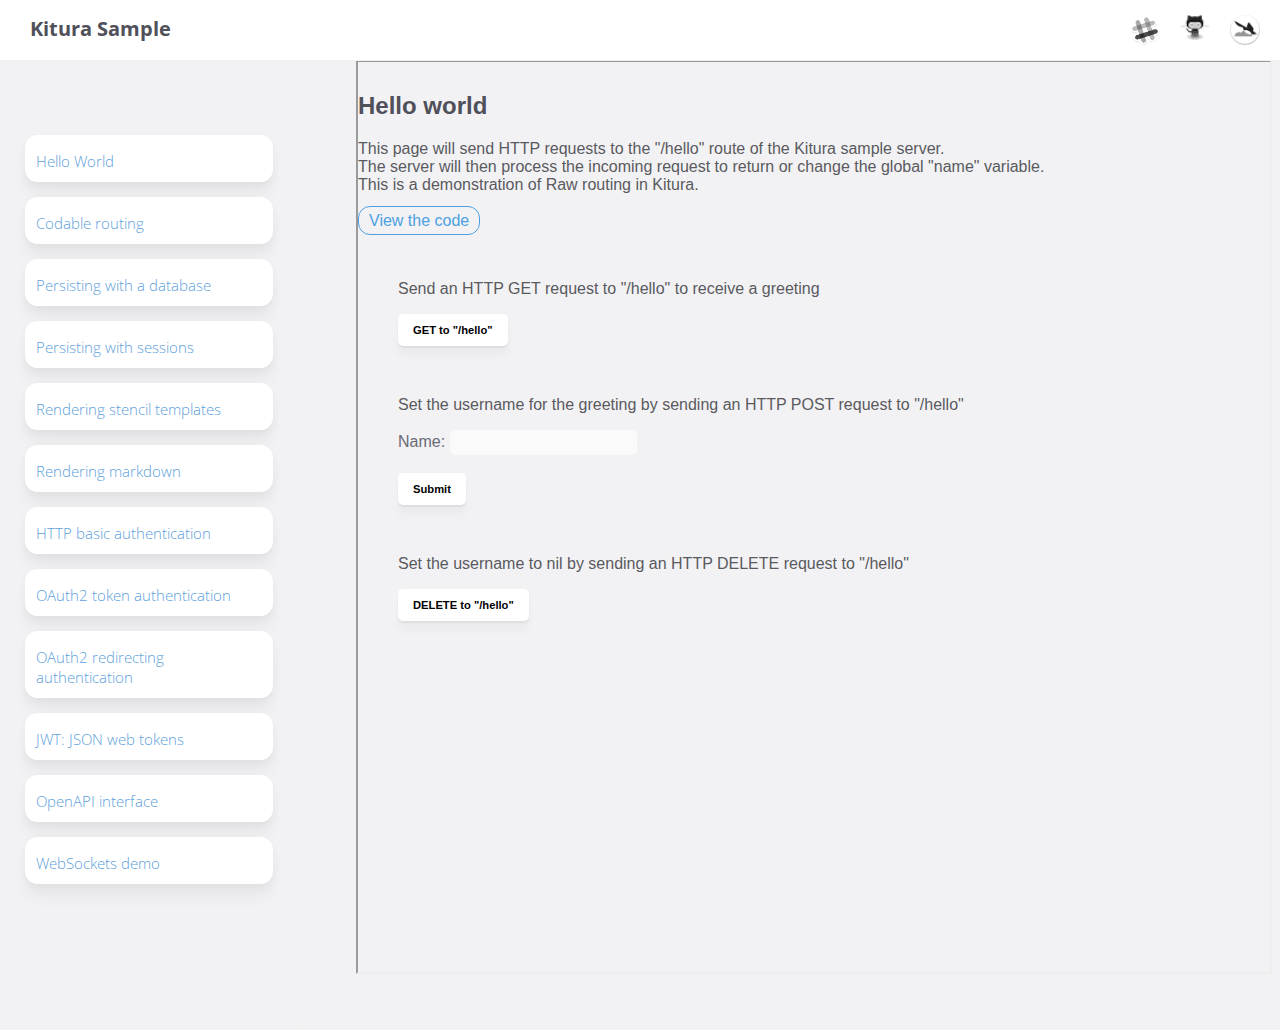
<file: Views/index.html>
<!DOCTYPE HTML>
<html>
  <head>
    <title>Kitura Sample</title>
    <link rel="icon" type="image/png" href="assets/favicon-32x32.png" sizes="32x32" />
    <link rel="icon" type="image/png" href="assets/favicon-16x16.png" sizes="16x16" />
    <link href="https://fonts.googleapis.com/css?family=Open+Sans" rel="stylesheet">
    <link rel="stylesheet" type="text/css" href="stylesheet.css"/>
    <link rel="stylesheet" type="text/css" href="mobile.css" media="(max-width: 800px)" />
  </head>
  <body onload="loadInnerPage('./hello.html')">
    <div class="header">
        <div class="socialLinks">
            <a href="http://slack.kitura.io"><img class="grayscale" src="assets/slack.png" alt="Slack"/></a>
            <a href="https://github.com/IBM-Swift/"><img class="grayscale shifted" src="assets/github.png" alt="Github"/></a>
            <a href="http://kitura.io"><img class="grayscale" src="assets/appIcon.png" alt="Kitura"/></a>
        </div>
        <h2 class="mainTitle">Kitura Sample</h2>
    </div>

    <div class="sidebar">
        <ul>
            <li style="margin: 5px -15px"><button class="button" onclick="loadInnerPage('./hello.html')"><p>Hello World</p></button></li>

            <li class="list"><button class="button" onclick="loadInnerPage('./codable.html')"><p>Codable routing</p></button></li>

            <li class="list"><button class="button" onclick="loadInnerPage('./ormdatabase.html')"><p>Persisting with a database</p></button></li>

            <li class="list"><button class="button" onclick="loadInnerPage('./sessions.html')"><p>Persisting with sessions</p></button></li>

            <li class="list"><button class="button" onclick="loadInnerPage('./stencil')"><p>Rendering stencil templates</p></button></li>

            <li class="list"><button class="button" onclick="loadInnerPage('./docs/index')"><p>Rendering markdown</p></button></li>

            <li class="list"><button class="button" onclick="loadInnerPage('./basicauth.html')"><p>HTTP basic authentication</p></button></li>

            <li class="list"><button class="button" onclick="loadInnerPage('./tokenauth.html')"><p>OAuth2 token authentication</p></button></li>

            <li class="list"><button class="button" onclick="loadInnerPage('./oauth2.html')"><p>OAuth2 redirecting authentication</p></button></li>

            <li class="list"><button class="button" onclick="loadInnerPage('./jwtform.html')"><p>JWT: JSON web tokens</p></button></li>

            <li class="list"><button class="button" onclick="window.open('./openapi/ui', '_blank')"><p>OpenAPI interface</p></button></li>

            <li class="list"><button class="button" onclick="window.open('./chat', '_blank')"><p>WebSockets demo</p></button></li>
        </ul>
    </div>

    <div class="sidebar-mobile">
        <ul>
            <li style="margin: 5px -15px"><button class="button" onclick="window.open('./hello.html')"><p>Hello World</p></button></li>

            <li class="list"><button class="button" onclick="window.open('./codable.html')"><p>Codable routing</p></button></li>

            <li class="list"><button class="button" onclick="window.open('./ormdatabase.html')"><p>Persisting with a database</p></button></li>

            <li class="list"><button class="button" onclick="window.open('./sessions.html')"><p>Persisting with sessions</p></button></li>

            <li class="list"><button class="button" onclick="window.open('./stencil')"><p>Rendering stencil templates</p></button></li>

            <li class="list"><button class="button" onclick="window.open('./docs/index')"><p>Rendering markdown</p></button></li>

            <li class="list"><button class="button" onclick="window.open('./basicauth.html')"><p>HTTP basic authentication</p></button></li>

            <li class="list"><button class="button" onclick="window.open('./tokenauth.html')"><p>OAuth2 token authentication</p></button></li>

            <li class="list"><button class="button" onclick="window.open('./oauth2.html')"><p>OAuth2 redirecting authentication</p></button></li>

            <li class="list"><button class="button" onclick="window.open('./jwtform.html')"><p>JWT: JSON web tokens</p></button></li>

            <li class="list"><button class="button" onclick="window.open('./openapi/ui')"><p>OpenAPI interface</p></button></li>

            <li class="list"><button class="button" onclick="window.open('./further.html')"><p>Further routing examples</p></button></li>

            <li class="list"><button class="button" onclick="window.open('./chat')"><p>WebSockets demo</p></button></li>
        </ul>
    </div>

    <div class="mainPane">
        <iframe id="innerPage" type="text/html"></iframe>
        <meta charset="UTF-8">
    </div>

    <script>
        function loadInnerPage(page) {
            document.getElementById("innerPage").setAttribute('src', page);
            document.getElementById("fillerTitle").setAttribute('style', 'display: none;');


            // Refresh data to force the page to load
            var objects = document.getElementsByTagName("object");
            for(var i = 0; i < objects.length; i++) {
                var obj = objects[i];
                obj.data = obj.data;
            }
        }
    </script>

  </body>
</html>
</file>
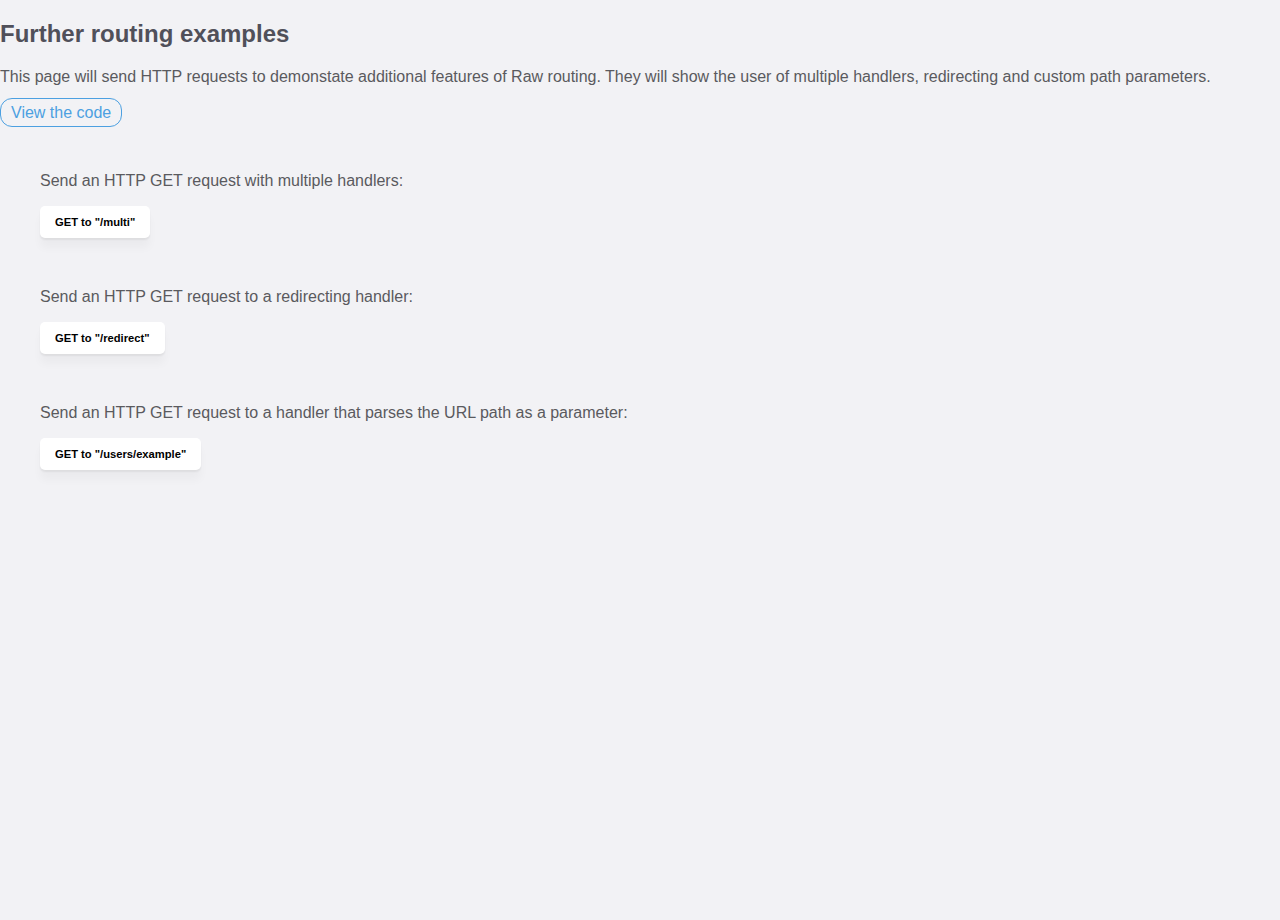
<file: Views/additional.html>
<!DOCTYPE html>
<html>
 <head>
   <meta charset="UTF-8">
   <script src="https://ajax.googleapis.com/ajax/libs/jquery/3.3.1/jquery.min.js"></script>
   <link rel="stylesheet" type="text/css" href="stylesheet.css"/>
   <title>Further routing examples</title>
 </head>
 <body>
   <h2>Further routing examples</h2>
     <p>
         This page will send HTTP requests to demonstate additional features of Raw routing.
         They will show the user of multiple handlers, redirecting and custom path parameters.<br><br>
         <a href="https://github.com/IBM-Swift/Kitura-Sample/blob/master/Sources/Application/Routes/AdditionalRoutes.swift" target="_blank" class="inLink">View the code</a>
     </p>
     <br>
     <ul><li>
         <p>Send an HTTP GET request with multiple handlers:</p>
         <input type="button" value="GET to &quot;/multi&quot;" id="getButton" >
     </li></ul>
     <ul><li>
         <p>Send an HTTP GET request to a redirecting handler:</p>
         <input type="button" value="GET to &quot;/redirect&quot;" id="getButton" >
     </li></ul>
     <ul><li>
         <p>Send an HTTP GET request to a handler that parses the URL path as a parameter:</p>
         <input type="button" value="GET to &quot;/users/example&quot;" id="getButton" >
     </li></ul>
 </body>
</html>
</file>
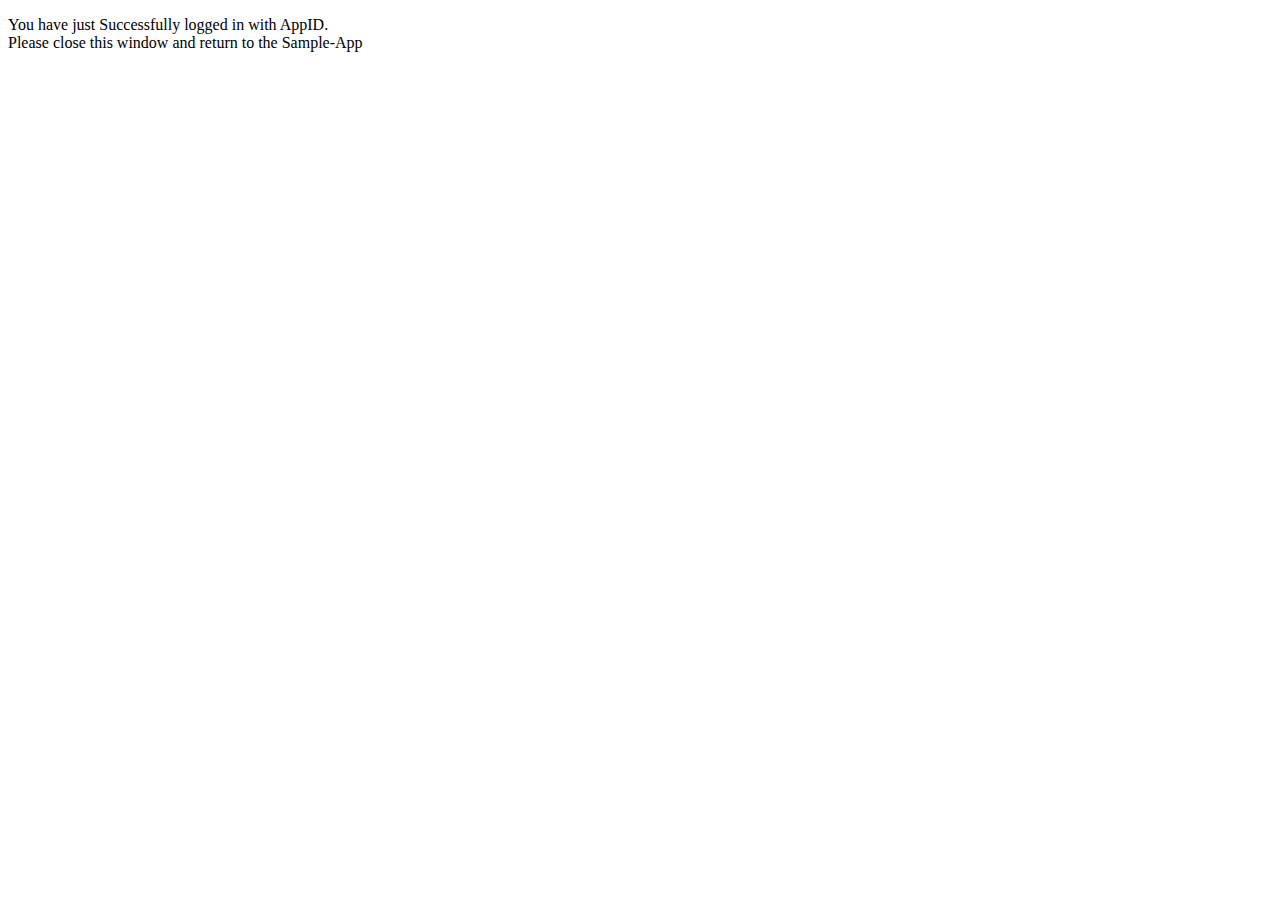
<file: Views/appidloggedin.html>
<!DOCTYPE HTML>
<html>
    <head>
        <title>Logged in with AppID</title>
    </head>
    <body>
        <p>
        You have just Successfully logged in with AppID.<br>
        Please close this window and return to the Sample-App<br>
        </p>
    </body>
</html>
</file>
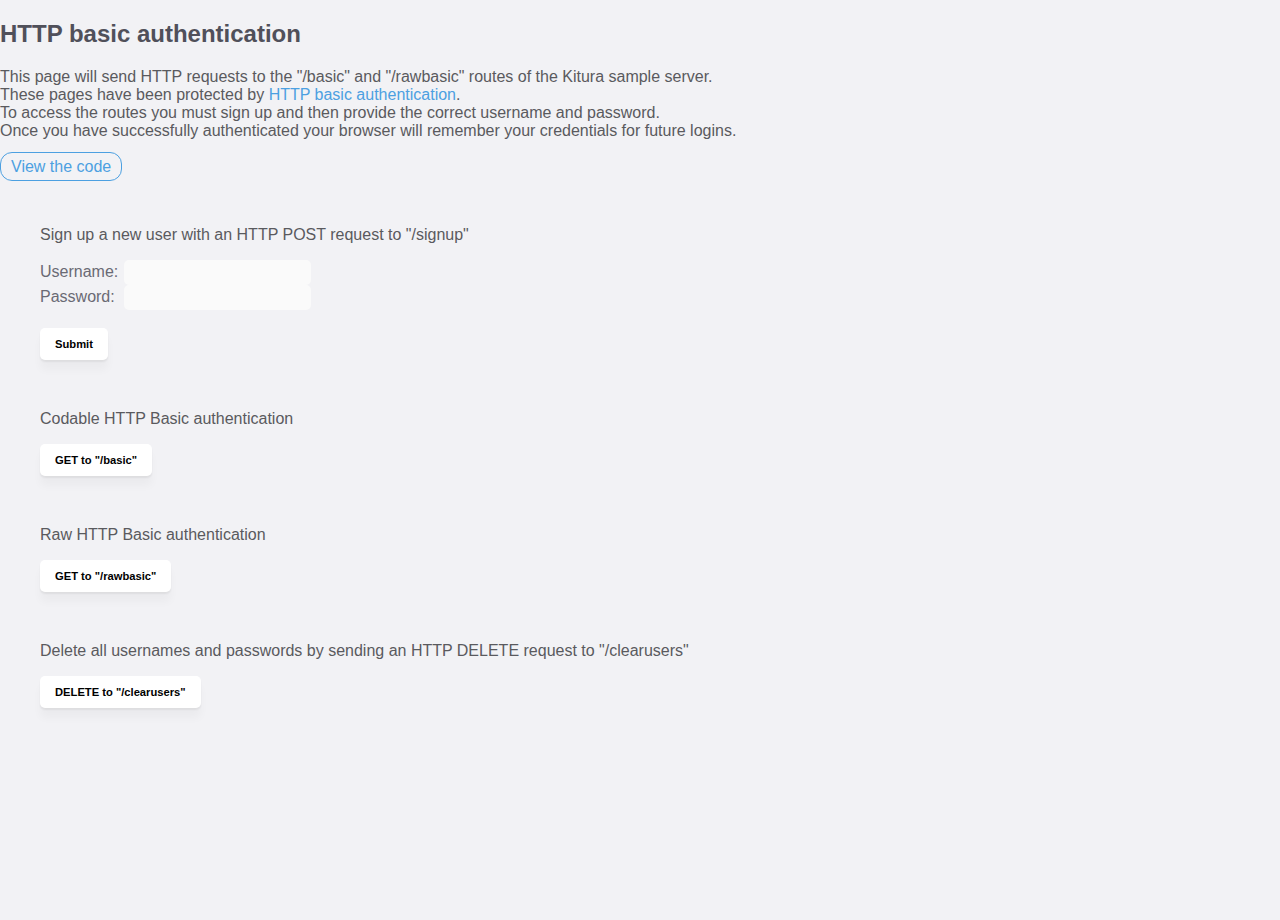
<file: Views/basicauth.html>
<!DOCTYPE html>
<html>
 <head>
   <meta charset="UTF-8">
   <script src="https://ajax.googleapis.com/ajax/libs/jquery/2.1.3/jquery.min.js"></script>
   <link rel="stylesheet" type="text/css" href="stylesheet.css"/>
   <script>
   // Script to send a Get request to '/basic'
   $(document).ready(function(){
       $('#getButton').click(function(){
           $.ajax({
             url: '/basic',
             type: 'GET',
             success: function(data,status){
                 alert("Server response data: " + JSON.stringify(data) + "\nStatus: " + status);
             },
             error: function() {
                 alert("Unauthorized");
             }
           });
       });
   });

   // Script to send a Get request to '/rawbasic'
   $(document).ready(function(){
       $('#rawGetButton').click(function(){
           $.ajax({
             url: '/rawbasic',
             type: 'GET',
             success: function(data,status){
                 alert("Server response data: " + JSON.stringify(data) + "\nStatus: " + status);
             },
             error: function() {
                 alert("Unauthorized");
             }
           });
       });
   });

   // Script to POST URL encoded data from a HTML form
    $(document).ready(function(){
        // click on button submit
        $("#signup").on('click', function(){
            // send ajax
            $.ajax({
                url: '/signup', // url where to submit the request
                type : "POST", // type of action POST || GET
                contentType: "application/x-www-form-urlencoded", // set the request Content-Type header
                dataType : 'json', // data type
                data : $("#signup_form").serialize(), // post data || get data
                success: function(data, status){
                    alert("Server response data: " + JSON.stringify(data) + "\nStatus: " + status);
                },
                error: function() {
                    alert("Username already taken");
                }
            })
        });
    });

   // Script to send a DELETE request to '/clearusers'
   $(document).ready(function(){
       $('#deleteButton').click(function(){
           $.ajax({
             url: '/clearusers',
             type: 'DELETE',
             success: function(data,status){
                 alert("Server successfully deleted \nStatus: " + status);
             }
           });
       });
   });
   </script>
   <title>HTTP basic authentication</title>
 </head>
 <body>
     <h2>HTTP basic authentication</h2>
     <p>
     This page will send HTTP requests to the "/basic" and "/rawbasic" routes of the Kitura sample server.<br>
     These pages have been protected by <a href="https://developer.mozilla.org/en-US/docs/Web/HTTP/Authentication#Basic_authentication_scheme" target="_blank"> HTTP basic authentication</a>.<br>
     To access the routes you must sign up and then provide the correct username and password.<br>
     Once you have successfully authenticated your browser will remember your credentials for future logins.<br><br>
     <a href="https://github.com/IBM-Swift/Kitura-Sample/blob/master/Sources/Application/Routes/BasicAuthRoutes.swift" target="_blank" class="inLink">View the code</a>
     </p>
     <br>
     <ul><li>
         <p>Sign up a new user with an HTTP POST request to &quot;/signup&quot;</p>
           <div class="block">
         <form action="" method="post" id="signup_form">
             <label>Username:</label> <input type="text" name="username" required="required"><br>
             <label>Password:</label> <input type="text" name="password" required="required"><br><br>
             <input id="signup" type="button" name="Submit" value="Submit">
         </form>
       </div>
     </li></ul>
     <ul><li>
         <p> Codable HTTP Basic authentication </p>
         <input type="button" value="GET to &quot;/basic&quot;" id="getButton" >
     </li></ul>
     <ul><li>
         <p> Raw HTTP Basic authentication </p>
         <input type="button" value="GET to &quot;/rawbasic&quot;" id="rawGetButton" >
     </li></ul>
     <ul><li>
         <p>Delete all usernames and passwords by sending an HTTP DELETE request to &quot;/clearusers&quot;</p>
         <input type="button" value="DELETE to &quot;/clearusers&quot;" id="deleteButton">
     </li></ul>
 </body>
</html>
</file>
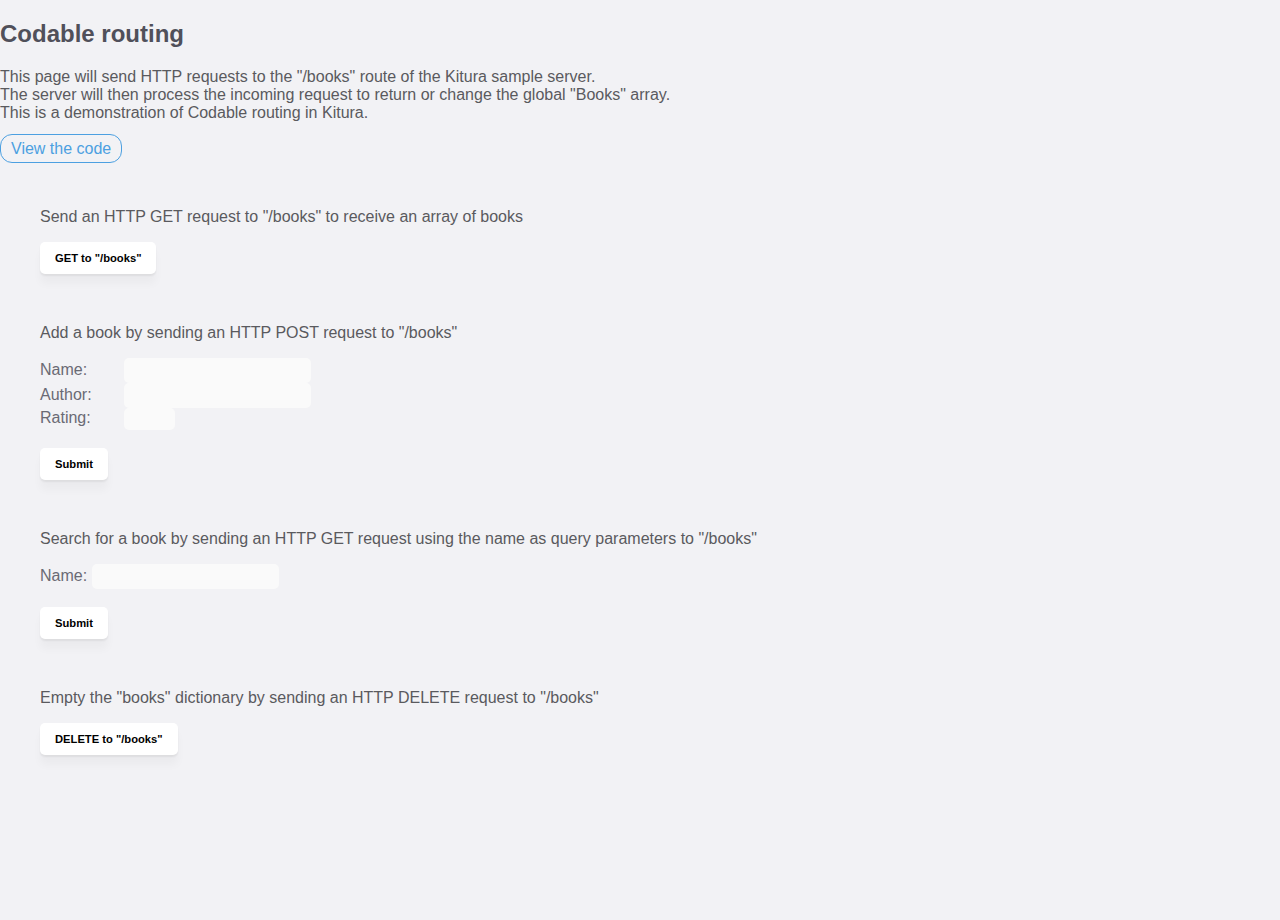
<file: Views/codable.html>
<!DOCTYPE html>
<html>
 <head>
   <meta charset="UTF-8">
   <link rel="stylesheet" type="text/css" href="stylesheet.css"/>
<script src="https://ajax.googleapis.com/ajax/libs/jquery/2.1.3/jquery.min.js"></script>
<script>
// Script to send a Get request to '/books'
$(document).ready(function(){
    $('#getButton').click(function(){
        $.ajax({
          url: '/books',
          type: 'GET',
          success: function(data,status){
              alert("Server response data: " + JSON.stringify(data) + "\nStatus: " + status);
          }
        });
    });
});
// Script to POST JSON from a HTML form
 $(document).ready(function(){
     // click on button submit
     $("#submitJSONPost").on('click', function(){
     var jsonData = {};
     jsonData["name"] = $("#json_post_form").serializeArray()[0].value;
     jsonData["author"] = $("#json_post_form").serializeArray()[1].value;
     jsonData["rating"] = parseInt($("#json_post_form").serializeArray()[2].value);
     console.log(JSON.stringify(jsonData));
         // send ajax
         $.ajax({
             url: '/books', // url where to submit the request
             type : "POST", // type of action POST || GET
             contentType: "application/json", // set the request Content-Type header
             dataType : 'json', // data type
             data : JSON.stringify(jsonData), // post data || get data
             success: function(data, status){
                 alert("Server response data: " + JSON.stringify(data) + "\nStatus: " + status);
             },
             error: function() {
                 alert("Failed to post JSON");
             }
         })
     });
 });

  // Script to send a Get request with query parameters to '/books'
  $(document).ready(function(){
      $('#submitQueryGet').click(function(){
          $.ajax({
            url: '/books?' + $("#query_get_form").serialize(),
            type: 'GET',
            success: function(data,status){
                alert("Server response data: " + JSON.stringify(data) + "\nStatus: " + status);
            }
          });
      });
  });
 // Script to send a DELETE request to '/books'
 $(document).ready(function(){
     $('#deleteButton').click(function(){
         $.ajax({
           url: '/books',
           type: 'DELETE',
           success: function(data,status){
               alert("Server successfully deleted \nStatus: " + status);
           }
         });
     });
 });
</script>
   <title>Codable routing</title>
 </head>
 <body>
   <h2>Codable routing</h2>
     <p>
         This page will send HTTP requests to the "/books" route
         of the Kitura sample server.<br> The server will then process the
         incoming request to return or change the global "Books" array.<br>
         This is a demonstration of Codable routing in Kitura.<br><br>
         <a href="https://github.com/IBM-Swift/Kitura-Sample/blob/master/Sources/Application/Routes/CodableRoutes.swift" target="_blank" class="inLink">View the code</a>
      </p>
<br>
     <ul><li>
         <p>Send an HTTP GET request to &quot;/books&quot; to receive an array of books</p>
         <input type="button" value="GET to &quot;/books&quot;" id="getButton" >
     </li></ul>
     <ul><li>
         <p>Add a book by sending an HTTP POST request to &quot;/books&quot;</p>
         <form action="" method="post" id="json_post_form">
           <div class="block">
             <label>Name:</label> <input type="text" name="name" required="required"><br>
             <label>Author:</label> <input type="text" name="author" required="required"><br>
             <label>Rating:</label> <input type="number" name="rating" required="required" min="1" max="5"><br><br>
             <input id="submitJSONPost" type="button" name="Submit" value="Submit">
           </div>
         </form>
     </li></ul>
     <ul><li>
         <p>Search for a book by sending an HTTP GET request using the name as query parameters to &quot;/books&quot;</p>
         <form action="/books" method="get" id="query_get_form" enctype="application/x-www-form-urlencoded">
             Name: <input type="text" name="name" required="required"><br><br>
             <input id="submitQueryGet" type="button" value="Submit">
         </form>
     </li></ul>
     <ul><li>
         <p>Empty the &quot;books&quot; dictionary by sending an HTTP DELETE request to &quot;/books&quot;</p>
         <input type="button" value="DELETE to &quot;/books&quot;" id="deleteButton">
     </li></ul>
 </body>
</html>
</file>
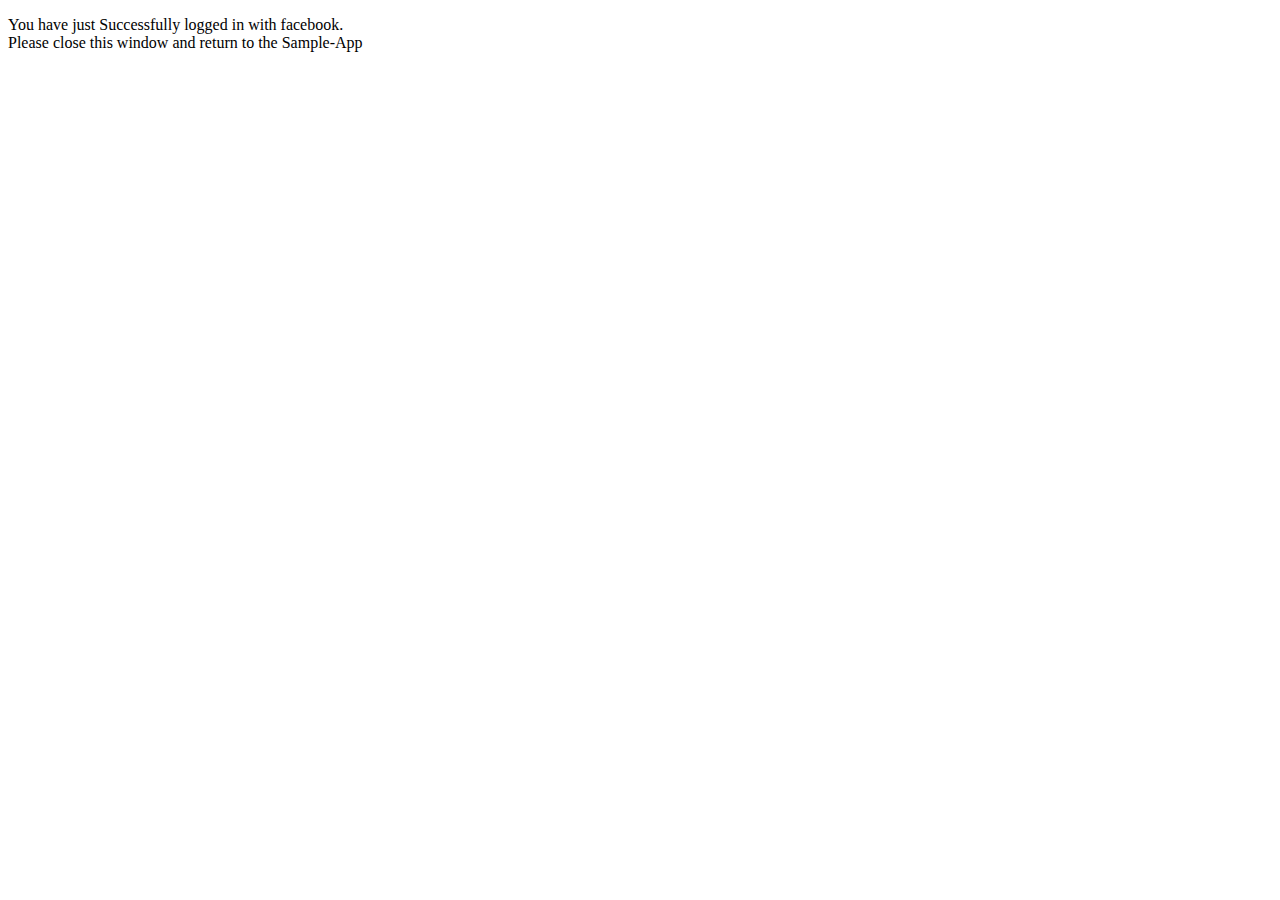
<file: Views/facebookloggedin.html>
<!DOCTYPE HTML>
<html>
  <head>
      <title>Logged in with Facebook</title>
  </head>
  <body>
     <p>
       You have just Successfully logged in with facebook.<br>
       Please close this window and return to the Sample-App<br>
     </p>
  </body>
</html>
</file>
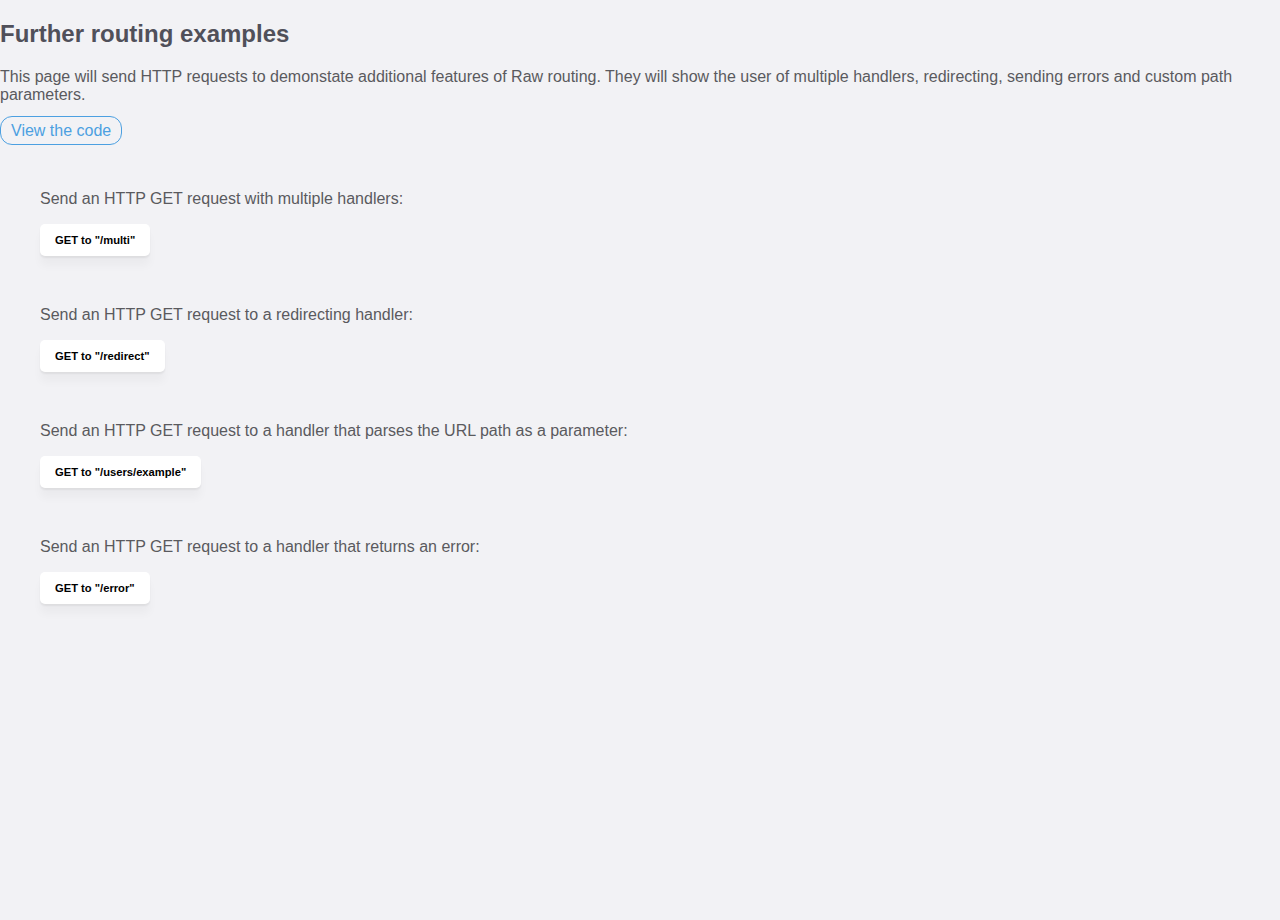
<file: Views/further.html>
<!DOCTYPE html>
<html>
 <head>
   <meta charset="UTF-8">
   <script src="https://ajax.googleapis.com/ajax/libs/jquery/3.3.1/jquery.min.js"></script>
   <link rel="stylesheet" type="text/css" href="stylesheet.css"/>
   <title>Further routing examples</title>
 </head>
 <body>
   <h2>Further routing examples</h2>
     <p>
         This page will send HTTP requests to demonstate additional features of Raw routing.
         They will show the user of multiple handlers, redirecting, sending errors and custom path parameters.<br><br>
         <a href="https://github.com/IBM-Swift/Kitura-Sample/blob/master/Sources/Application/Routes/FurtherRoutes.swift" target="_blank" class="inLink">View the code</a>
     </p>
     <br>
     <ul><li>
         <p>Send an HTTP GET request with multiple handlers:</p>
         <input type="button" value="GET to &quot;/multi&quot;" onclick="window.location.href='/multi'">
     </li></ul>
     <ul><li>
         <p>Send an HTTP GET request to a redirecting handler:</p>
         <input type="button" value="GET to &quot;/redirect&quot;" onclick="window.location.href='/redirect'">
     </li></ul>
     <ul><li>
         <p>Send an HTTP GET request to a handler that parses the URL path as a parameter:</p>
         <input type="button" value="GET to &quot;/users/example&quot;" onclick="window.location.href='/users/example'">
     </li></ul>
     <ul><li>
         <p>Send an HTTP GET request to a handler that returns an error:</p>
         <input type="button" value="GET to &quot;/error&quot;" onclick="window.location.href='/error'">
     </li></ul>
 </body>
</html>
</file>
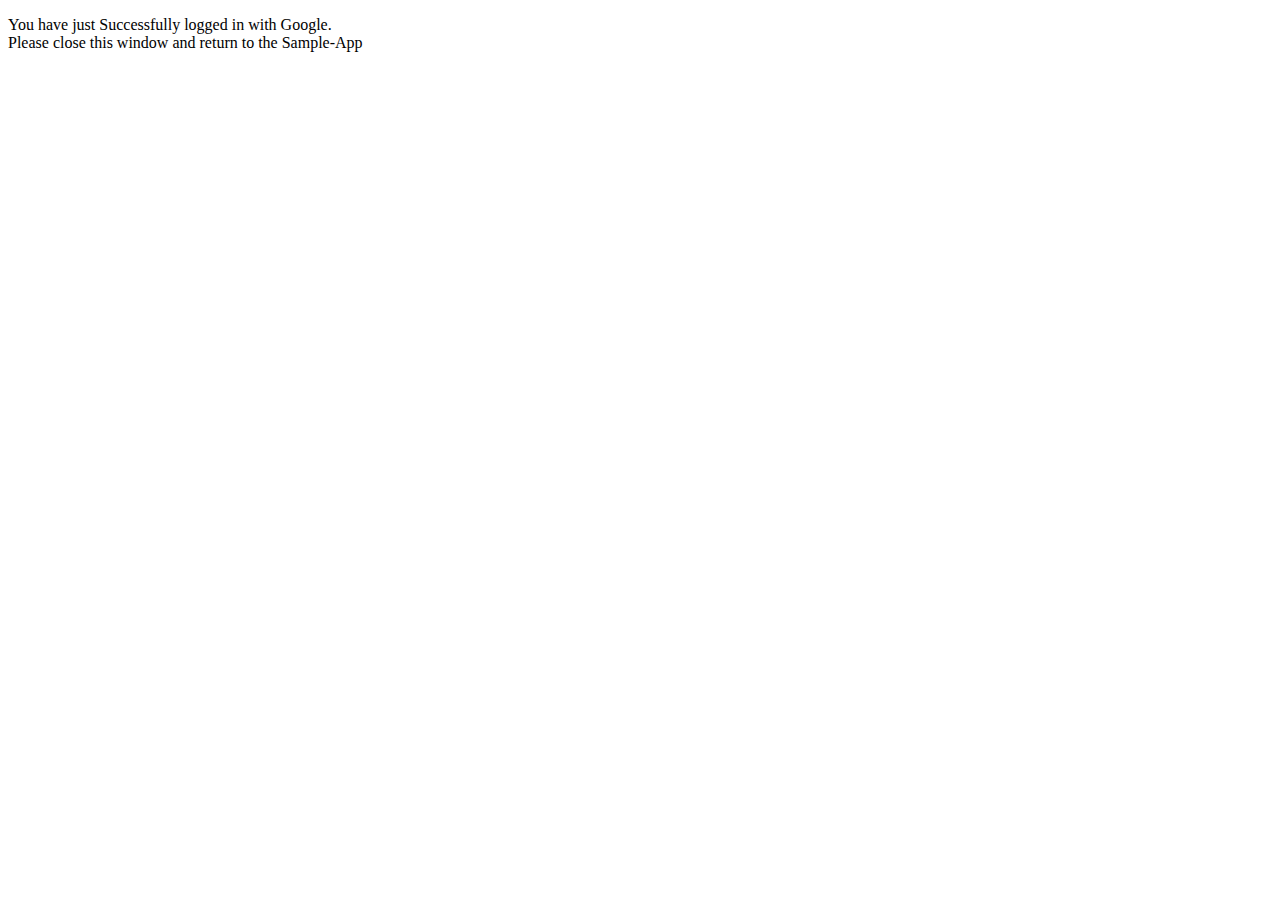
<file: Views/googleloggedin.html>
<!DOCTYPE HTML>
<html>
  <head>
      <title>Logged in with Google</title>
  </head>
  <body>
     <p>
       You have just Successfully logged in with Google.<br>
       Please close this window and return to the Sample-App<br>
     </p>
  </body>
</html>
</file>
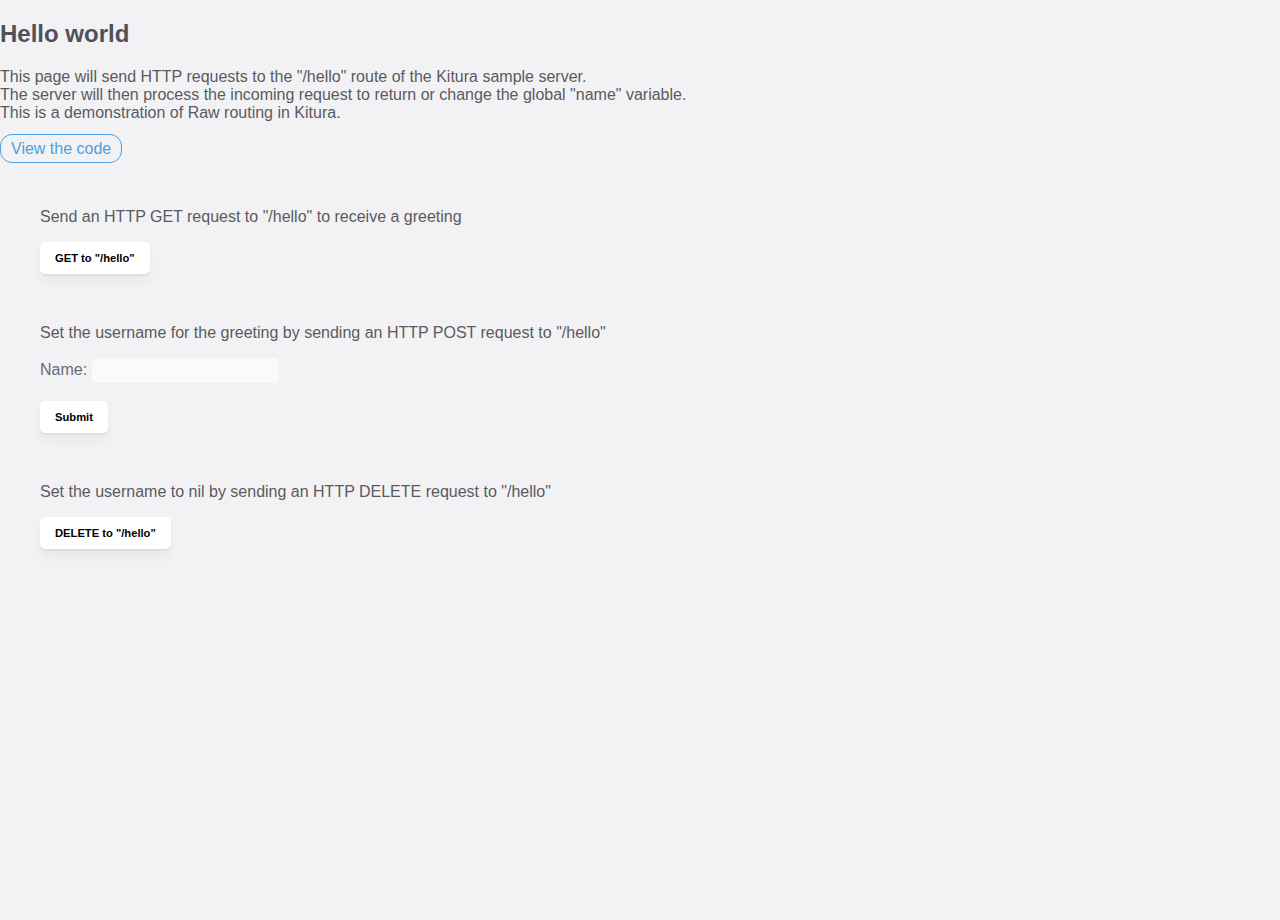
<file: Views/hello.html>
<!DOCTYPE html>
<html>
 <head>
   <meta charset="UTF-8">
   <script src="https://ajax.googleapis.com/ajax/libs/jquery/2.1.3/jquery.min.js"></script>
   <link rel="stylesheet" type="text/css" href="stylesheet.css"/>
   <script>
   // Script to send a DELETE request to '/hello'
   $(document).ready(function(){
       $('#getButton').click(function(){
           $.ajax({
             url: '/hello',
             type: 'GET',
             success: function(data,status){
                 alert("Server response data: " + data + "\nStatus: " + status);
             }
           });
       });
   });
   // Script to POST JSON from a HTML form
    $(document).ready(function(){
        // click on button submit
        $("#submitJSONPost").on('click', function(){
        var jsonData = {};
        jsonData["name"] = $("#json_post_form").serializeArray()[0].value;
            // send ajax
            $.ajax({
                url: '/hello', // url where to submit the request
                type : "POST", // type of action POST || GET
                contentType: "application/json", // set the request Content-Type header
                dataType : 'json', // data type
                data : JSON.stringify(jsonData), // post data || get data
                success: function(data, status){
                    alert("Server response data: " + JSON.stringify(data) + "\nStatus: " + status);
                },
                error: function() {
                    alert("Failed to post JSON");
                }
            })
        });
    });
    // Script to send a DELETE request to '/hello'
    $(document).ready(function(){
        $('#deleteButton').click(function(){
            $.ajax({
              url: '/hello',
              type: 'DELETE',
              success: function(data,status){
                  alert("Server response data: " + data + "\nStatus: " + status);
              }
            });
        });
    });
</script>

 <title>Hello world</title>
 </head>
 <body>
   <h2 class="anim-type">Hello world</h2>
     <p>
         This page will send HTTP requests to the "/hello" route
         of the Kitura sample server.<br> The server will then process the
         incoming request to return or change the global "name" variable.<br>
         This is a demonstration of Raw routing in Kitura.<br><br>
         <a href="https://github.com/IBM-Swift/Kitura-Sample/blob/master/Sources/Application/Routes/HelloWorldRoutes.swift" target="_blank" class="inLink">View the code</a>
      </p>
      <br>
     <ul><li>
         <p>Send an HTTP GET request to &quot;/hello&quot; to receive a greeting</p>
         <input type="button" value="GET to &quot;/hello&quot;" id="getButton" ><br>
         </button>
     </li></ul>
     <ul><li>
         <p>Set the username for the greeting by sending an HTTP POST request to &quot;/hello&quot;</p>
         <form action="" method="post" id="json_post_form">
             Name: <input type="text" name="name" required="required"><br><br>
             <input id="submitJSONPost" type="button" name="Submit" value="Submit">
         </form>
     </li></ul>
     <ul><li>
         <p>Set the username to nil by sending an HTTP DELETE request to &quot;/hello&quot;</p>
         <input type="button" value="DELETE to &quot;/hello&quot;" id="deleteButton" >
     </li></ul>
 </body>
</html>
</file>
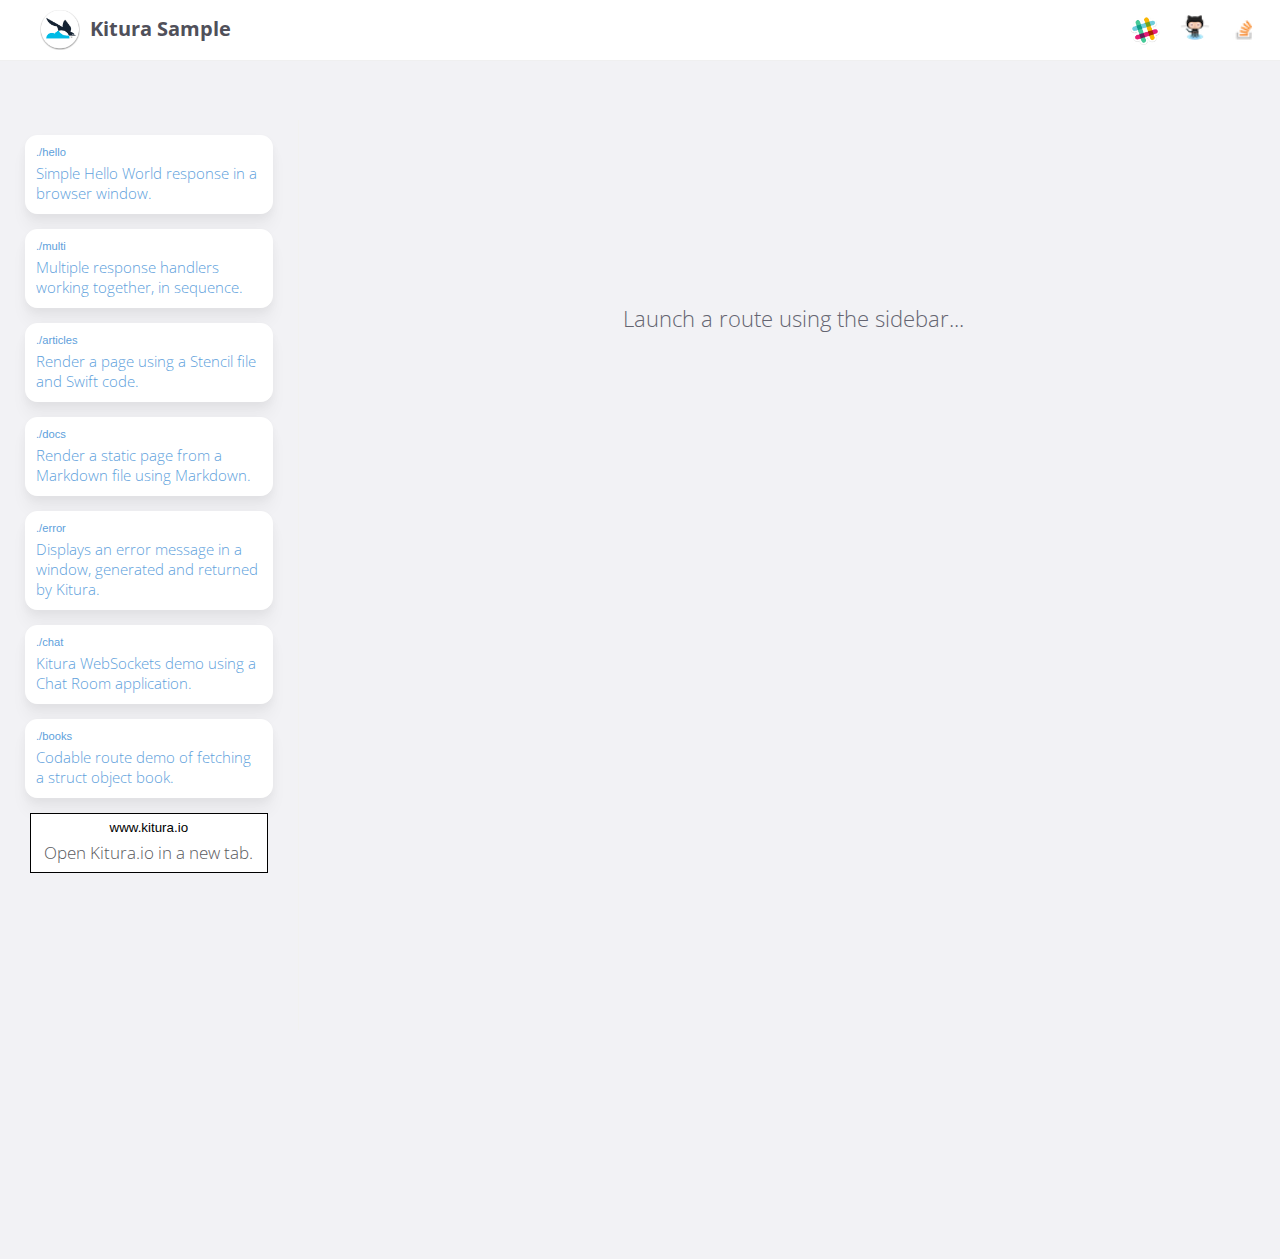
<file: Views/home.html>
<!DOCTYPE HTML>
<html>
  <head>
    <title>Kitura Sample</title>
    <link rel="icon" type="image/png" href="assets/favicon-32x32.png" sizes="32x32" />
    <link rel="icon" type="image/png" href="assets/favicon-16x16.png" sizes="16x16" />
    <link href="https://fonts.googleapis.com/css?family=Open+Sans" rel="stylesheet">
    <link rel="stylesheet" type="text/css" href="stylesheet.css"/>
    <link rel="stylesheet" type="text/css" href="mobile.css" media="(max-width: 800px)" />
  </head>
  <body>
    <div class="header">
        <div class="socialLinks">
            <a href="http://slack.kitura.io"><img src="assets/slack.png" alt="Slack"/></a>
            <a href="https://github.com/IBM-Swift/"><img src="assets/github.png" alt="Github"/></a>
            <a href="https://stackoverflow.com/questions/tagged/kitura"><img src="assets/stackoverflow.png" alt="Stack Overflow"/></a>
        </div>
        <a class="homeLink" href="./">
        <img src="assets/appIcon.png" alt="App Icon"/>
        <h2>Kitura Sample</h2></a>
    </div>
      
    <div class="sidebar">
        <ul>                  
            <li style="margin: 5px -15px"><button class="button" onclick="loadInnerPage('./hello')">./hello<p>Simple Hello World response in a browser window.</p></button></li>

            <li class="list"><button class="button" onclick="loadInnerPage('./multi')">./multi<p>Multiple response handlers working together, in sequence.</p></button></li>

            <li class="list"><button class="button" onclick="loadInnerPage('./articles')">./articles<p>Render a page using a Stencil file and Swift code.</p></button></li>

            <li class="list"><button class="button" onclick="loadInnerPage('./docs/index')">./docs<p>Render a static page from a Markdown file using Markdown.</p></button></li>

            <li class="list"><button class="button" onclick="loadInnerPage('./error')">./error<p>Displays an error message in a window, generated and returned by Kitura.</p></button></li>
            
            <li class="list"><button class="button" onclick="loadInnerPage('./chat')">./chat<p>Kitura WebSockets demo using a Chat Room application.</p></button></li>
            
            <li class="list"><button class="button" onclick="loadInnerPage('./books')">./books<p>Codable route demo of fetching a struct object book.</p></button></li>

            <li class="kituraio"><button class="button-kituraio" onclick="window.open('http://kitura.io')">www.kitura.io<p>Open Kitura.io in a new tab.</p></button></li>
        </ul>
    </div>
      
    <div class="sidebar-mobile">
        <ul>                  
            <li style="margin: 5px -15px"><button class="button" onclick="window.open('./hello')">./hello<p>Simple Hello World response in a new browser tab.</p></button></li>

            <li class="list"><button class="button" onclick="window.open('./multi')">./multi<p>Multiple response handlers working together, in sequence.</p></button></li>

            <li class="list"><button class="button" onclick="window.open('./articles')">./articles<p>Render a page using a Stencil file and Swift code.</p></button></li>

            <li class="list"><button class="button" onclick="window.open('./docs/index')">./docs<p>Render a static page from a Markdown file using Markdown.</p></button></li>

            <li class="list"><button class="button" onclick="window.open('./error')">./error<p>Displays an error message in a new tab.</p></button></li>
            
            <li class="list"><button class="button" onclick="window.open('./chat')">./chat<p>Kitura WebSockets demo using a Chat Room application.</p></button></li>

            <li class="list"><button class="button" onclick="loadInnerPage('./books')">./books<p>Codable route demo of fetching a struct object book.</p></button></li>
            
            <li class="kituraio"><button class="button-kituraio" onclick="window.open('http://kitura.io')">www.kitura.io<p>Open Kitura.io in a new tab.</p></button></li>
        </ul>
    </div>
      
    <div class="mainPane">
        <h1 id="fillerTitle">Launch a route using the sidebar...</h1>
        <object id="innerPage" type="text/html"></object>
    </div>
      
    <script>
        function loadInnerPage(page) {
            document.getElementById("innerPage").setAttribute('data', page);
            document.getElementById("fillerTitle").setAttribute('style', 'display: none;');
            console.log("Testing");
            
            
            // Refresh data to force the page to load
            var objects = document.getElementsByTagName("object");
            for(var i = 0; i < objects.length; i++) {
                var obj = objects[i];
                obj.data = obj.data;
            }
        }
    </script>
      
  </body>
</html>
</file>
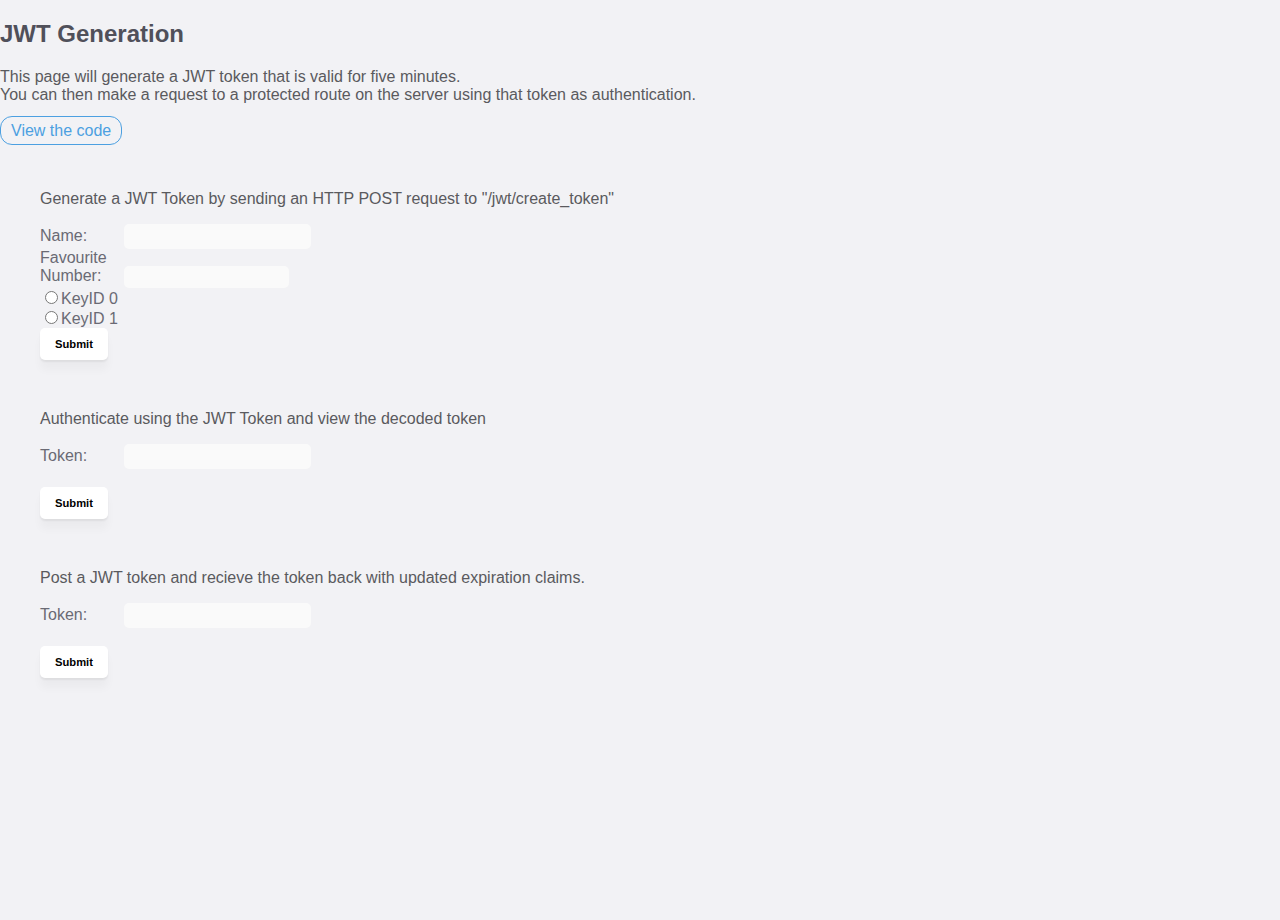
<file: Views/jwtform.html>
<!DOCTYPE html>
<html>
 <head>
   <meta charset="UTF-8">
   <link rel="stylesheet" type="text/css" href="stylesheet.css"/>
<script src="https://ajax.googleapis.com/ajax/libs/jquery/2.1.3/jquery.min.js"></script>
<script>
// Script to POST JSON from a HTML form
 $(document).ready(function(){
     // click on button submit
     $("#submitPost").on('click', function(){
     var jsonData = {};
     jsonData["sub"] = $("#post_form").serializeArray()[0].value;
     jsonData["favourite"] = parseInt($("#post_form").serializeArray()[1].value);
     jsonData["kid"] = $("#post_form").serializeArray()[2].value;
     console.log(JSON.stringify(jsonData));
         // send ajax
         $.ajax({
             url: '/jwt/create_token', // url where to submit the request
             type : "POST", // type of action POST || GET
             headers: {
                Accept: "application/jwt" // Expect a JWT Token in response
            },
             contentType: "application/json", // set the request Content-Type header
             data : JSON.stringify(jsonData), // post data || get data
             success: function(data, status){
                 alert("JWT token:" + JSON.stringify(data));
             },
             error: function() {
                 alert("Failed to post JSON");
             }
         })
     });
 });
 // Script to POST JSON from a HTML form
  $(document).ready(function(){
     $("#submitPostJWT").on('click', function(){
     var jwtToken = $("#postjwt_form").serializeArray()[0].value;
     console.log(JSON.stringify(jwtToken));
         // send ajax
         $.ajax({
             url: '/refreshJWT', // url where to submit the request
             type : "POST", // type of action POST || GET
             headers: {
                Accept: "application/jwt", // Expect a JWT Token in response
                "Content-Type": "application/jwt"  // set the request Content-Type header
            },
             data : jwtToken, // post data || get data
             success: function(data, status){
                 alert("JWT token:" + JSON.stringify(data));
             },
             error: function() {
                 alert("Request failed: Did not receive valid JWT");
             }
         })
     });
 });
 // Script to POST JSON from a HTML form
  $(document).ready(function(){
      // click on button submit
      $("#submitJWTGet").on('click', function(){
      var authorizationToken = "Bearer " + $("#get_form").serializeArray()[0].value;
      console.log(authorizationToken);
          // send ajax
          $.ajax({
              url: '/jwt/protected', // url where to submit the request
              type : "GET", // type of action POST || GET
              beforeSend: function(request) {
                request.setRequestHeader("Authorization", authorizationToken);
              },
              success: function(data, status){
                  alert("Decoded JWT:" + JSON.stringify(data));
              },
              error: function() {
                  alert("Unauthorized: JWT token failed authentication");
              }
          })
      });
  });
</script>
   <title>JWT Generation</title>
 </head>
 <body>
   <h2>JWT Generation</h2>
     <p>
         This page will generate a JWT token that is valid for five minutes. <br>
         You can then make a request to a protected route on the server using that token as authentication. <br><br>
         <a href="https://github.com/IBM-Swift/Kitura-Sample/blob/master/Sources/Application/Routes/JWTRoutes.swift" target="_blank" class="inLink">View the code</a>
      </p>
      <br>
      <ul><li>
         <p>Generate a JWT Token by sending an HTTP POST request to &quot;/jwt/create_token&quot;</p>
         <form action="" method="post" id="post_form">
           <div class="block">
             <label>Name:</label> <input type="text" name="sub" required="required"><br>
             <label>Favourite Number:</label> <input type="number" name="rating" required="required"><br>
             <input type="radio" name="kid" value="0">KeyID 0<br>
             <input type="radio" name="kid" value="1">KeyID 1<br>
             <input id="submitPost" type="button" name="Submit" value="Submit">
           </div>
         </form>
     </li></ul>
     <ul><li>
        <p>Authenticate using the JWT Token and view the decoded token</p>
        <form action="" method="get" id="get_form">
          <div class="block">
            <label>Token:</label> <input type="text" name="token" required="required"><br><br>
            <input id="submitJWTGet" type="button" name="Submit" value="Submit">
          </div>
        </form>
    </li></ul>
    <ul><li>
       <p>Post a JWT token and recieve the token back with updated expiration claims.</p>
       <form action="" method="post" id="postjwt_form">
         <div class="block">
           <label>Token:</label> <input type="text" name="token" required="required"><br><br>
           <input id="submitPostJWT" type="button" name="Submit" value="Submit">
         </div>
       </form>
   </li></ul>
 </body>
</html>
</file>
<file: Views/stylesheet.css>
/*
# Copyright IBM Corporation 2018
#
# Licensed under the Apache License, Version 2.0 (the "License");
# you may not use this file except in compliance with the License.
# You may obtain a copy of the License at
#
# http://www.apache.org/licenses/LICENSE-2.0
#
# Unless required by applicable law or agreed to in writing, software
# distributed under the License is distributed on an "AS IS" BASIS,
# WITHOUT WARRANTIES OR CONDITIONS OF ANY KIND, either express or implied.
# See the License for the specific language governing permissions and
# limitations under the License.
*/

html {
    font-family: 'Open Sans',  sans-serif, 'helvetica Neue', Helvetica, Arial, "Lucida Grande";
    height:100%;
    background: rgb(242, 242, 245);
}

body {
    margin: 0;
    height: 100%;
    background: rgb(242, 242, 245);
}

/*.anim-type{
  animation: typewriter 4s steps(65) 0s 1 normal both
}
@keyframes typewriter{
  from{width: 0;}
  to{width: 24em;}
}*/

.header {
    width: 100%;
    height: 60px;
    background: white;
    position: fixed;
    top: 0;
    overflow: hidden;
    border-bottom: 1px solid rgb(240, 240, 240);
    z-index: 2;

}

.shifted img {
  margin-top: 14px;
}

.header img {
    float: left;
    padding-top: 10px;
    padding-left: 40px;
    padding-right: 10px;
    width: 40px;
}

.header h2 {
    color: rgb(80, 80, 90);
    margin-top: 0;
    padding-top: 15px;
    font-size: 20px;
    font-weight: bold;
}

.homeLink {
    text-decoration: none;
}

.socialLinks {
    float: right;
    margin-top: 5px;
}

.socialLinks img {
    width: 30px;
    padding-top: 10px;
    padding-left: 0px;
    padding-right: 0px;
    margin-right: 20px;
}

.sidebar {
    padding-top: 60px;
    position: absolute;
    width: 20%;
    height: 100%;
    min-width: 20%;
    margin: 0;
    z-index: 0;
}

.sidebar ul {
    padding-top: 10px;
    list-style-type: none;
    text-decoration: none;
    background: rgb(242, 242, 245);
    /*background: rgb(98, 182, 245);*/
    margin: 0;
    width: 85%;
    height: 100%;
    color: white;
    word-wrap: normal;
    padding-right: 40px;
    overflow: scroll;
    border-right: 1px solid rgb(242, 242, 240);
}

::-webkit-scrollbar {
    width: 0px;
    background: transparent;
}

.sidebar a {
    text-decoration: none;
    color: white;
    font-size: 18px;
    font-weight: 500;
}

.sidebar p {
    padding-top: 5px;
    margin: auto;
    font-size: 14px;
    font-weight: 300;
}

.list {
    margin: 15px -15px;
}

.kituraio {
    margin: 1px -10px 1px;
    position: relative;
}

.kituraio p {
    font-size: 10px;
}

.mainPane {
    margin-top: 60px;
    height: 100%;
    margin-left: 5%;
      background: rgb(242, 242, 245);
}

#fillerTitle {
    text-align:center;
    display: block;
    vertical-align: baseline;
    margin-left: 20%;
    padding-top: 20%;
    font-weight: 200;
    font-size: 1.4em;
    color: rgb(100, 100, 112);
    background: rgb(242, 242, 245);
}


#innerPage {
    width: 75%;
    margin-left: 24%;
    margin-right: 10%;
    height: 100%;
    margin-bottom: 0px;
    z-index: -2;
    padding-top: 10px;
    display: block;
    overflow: scroll;
}



.button {
    width: 100%;
    background: white;
    /*background: rgb(98, 182, 245);*/
    color: rgb(94, 159, 220);
    border: 0.8px solid white;
    padding: 10px;
    font-size: 0.7em;
    text-align: left;
    border-radius: 12px;
    box-shadow: 0 4px 8px 0 rgba(0, 0, 0, 0.04), 0 14px 16px 0 rgba(0, 0, 0, 0.04);
    -webkit-transition-duration: 0.4s;
    transition-duration: 0.6s;
}


.grayscale {
  filter: grayscale(100%);
  transition-duration: 0.4s;
}
.grayscale:hover {
  filter: grayscale(0%);
}

.mainTitle {
  padding-left: 30px;
  font-weight: bold;
}

p {
    color: rgb(90, 90, 94);
    font-size: 1em;
}

h2 {
    color: rgb(80, 80, 90);
    font-size: 1.5em;
    white-space: nowrap;
    overflow: hidden;
    font-weight: bold;
}

input[type=text] {
    padding:5px;
    border:0px solid #ccc;
    -webkit-border-radius: 5px;
    border-radius: 5px;
    background: rgb(250, 250, 250);
    transition-duration: 0.6s;
}

input[type=text]:hover {
    background: white;
    outline: none;
    border:0px solid #ccc;
    box-shadow: 0 2px 2px 0 rgba(0, 0, 0, 0.06), 0 10px 8px 0 rgba(0, 0, 0, 0.03);
}

input[type=text]:focus {
    background: white;
    outline: none;
    border:0px solid #ccc;
    box-shadow: 0 2px 2px 0 rgba(0, 0, 0, 0.06), 0 10px 8px 0 rgba(0, 0, 0, 0.03);
}

input[type=button] {
    padding:10px 15px;
    background: white;
    border:0 none;
    cursor:pointer;
    -webkit-border-radius: 5px;
    border-radius: 5px;
    transition-duration: 0.4s;
    font-size: 0.7em;
    font-weight: bold;
    box-shadow: 0 2px 2px 0 rgba(0, 0, 0, 0.06), 0 10px 8px 0 rgba(0, 0, 0, 0.03);
}

input[type=button]:hover {
    padding:10px 15px;
    background: white;
    border:0 none;
    cursor:pointer;
    -webkit-border-radius: 5px;
    border-radius: 5px;
    font-weight: bold;
    transform: translateY(-1px);
    box-shadow: 0 2px 2px 0 rgba(0, 0, 0, 0.1), 0 14px 12px 0 rgba(0, 0, 0, 0.07);
}

input[type=number] {
    padding:5px 10px;
    background: rgb(250, 250, 250);
    border:0 none;
    cursor:pointer;
    -webkit-border-radius: 5px;
    border-radius: 5px;
    transition-duration: 0.4s;
    font-size: 0.7em;
}

input[type=number]:hover {
    outline: none;
    padding:5px 10px;
    background: white;
    border:0 none;
    cursor:pointer;
    -webkit-border-radius: 5px;
    border-radius: 5px;
    box-shadow: 0 2px 2px 0 rgba(0, 0, 0, 0.06), 0 10px 8px 0 rgba(0, 0, 0, 0.03);
    background: white;
}

input[type=number]:focus {
    outline: none;
    padding:5px 15px;
    background: white;
    border:0 none;
    cursor:pointer;
    -webkit-border-radius: 5px;
    border-radius: 5px;
    box-shadow: 0 2px 2px 0 rgba(0, 0, 0, 0.06), 0 10px 8px 0 rgba(0, 0, 0, 0.03);
    background: white;
}


input[type=number]::-webkit-inner-spin-button {
    -webkit-appearance: none;
    cursor:pointer;
    display:block;
    width:10px;
    color: white;
    text-align:center;
    position:relative;
    right: 0px;
    padding: 0px;
    background: rgb(250, 250, 250);
}
input[type=number]:hover::-webkit-inner-spin-button {
    background: #eee url('http://i.stack.imgur.com/YYySO.png') no-repeat 75% 25%;
    width: 10px;
    height: 20px;
    padding: 0px;
    position: relative;
    right: 0px;
    border-radius: 0px;
    background: white;
}

label {
  display: inline-block;
  width: 80px;
  text-align: left;
}

a:link {
    color: rgb(76, 160, 225);
    text-decoration: none;
    transition-duration: 0.4s;
}

a:visited {
    color: rgb(76, 160, 225);
    text-decoration: none;
}

a:hover {
    color: white;
    text-decoration: none;
}

li {
  color: rgb(106, 106, 116);
 list-style-type: none;
 margin-bottom: 50px;
}

.inLink {
border: 1px solid rgb(76, 160, 225);
padding-left: 10px;
padding-right: 10px;
padding-top: 5px;
padding-bottom: 5px;
border-radius: 12px;
}

.inLink:hover {
background: rgb(76, 160, 225);
border: 1px solid rgb(76, 160, 225);
}

a:active {
    color: rgb(76, 160, 225);
    text-decoration: none;
}

.button p {
    font-family: 'Open Sans';
    color: rgb(94, 159, 220);
    font-size: 1.35em;
    /*font-weight: bold;*/
    text-align: left;
}

.button:hover {
    /*padding-left: 20px;*/
    color: rgb(20, 20, 24);
    /*background: rgb(84, 170, 245);*/
    box-shadow: 0 4px 8px 0 rgba(0, 0, 0, 0.15), 0 22px 24px 0 rgba(0, 0, 0, 0.12);
    cursor:pointer;
}

.button:active {
    /*padding-left: 20px;*/
    /*background: rgb(84, 170, 245);*/
    box-shadow: 0 4px 8px 0 rgba(0, 0, 0, 0.15), 0 22px 24px 0 rgba(0, 0, 0, 0.12);
    cursor:pointer;
}

.button p:hover {
    color: rgb(0, 0, 0);
}

.button-kituraio {
    width: 100%;
    background: white;
    color: black;
    border: 1px solid black;
    padding-bottom: 8px;
    padding-top: 6px;
}

.button-kituraio p {
    font-family: 'Open Sans';
        font-size: 1.3em;

}

.button-kituraio:hover {
    background: rgb(220,220,220);
}

.sidebar-mobile  {
    display: none;
}
</file>
<file: Views/mobile.css>
/*
# Copyright IBM Corporation 2018
#
# Licensed under the Apache License, Version 2.0 (the "License");
# you may not use this file except in compliance with the License.
# You may obtain a copy of the License at
#
# http://www.apache.org/licenses/LICENSE-2.0
#
# Unless required by applicable law or agreed to in writing, software
# distributed under the License is distributed on an "AS IS" BASIS,
# WITHOUT WARRANTIES OR CONDITIONS OF ANY KIND, either express or implied.
# See the License for the specific language governing permissions and
# limitations under the License.
*/

html {
    font-family: 'Open Sans', 'helvetica Neue', Helvetica, Arial, sans-serif;
    height:100%;
}

body {
    margin: 0px;
    padding: 0;
}

.header {
    height: 60px;
    background: white;
    position: fixed;
    top: 0;
    border-bottom: 1px solid rgb(240 240, 240);
    z-index: 2;
}

.header img {
    float: left;
    padding-top: 10px;
    padding-left: 12px;
    width: 40px;
}

.header h2 {
    color: black;
    margin-top: 0;
    padding-top: 15px;
    font-weight: 300;
    font-size: 1.5em;
}

.socialLinks {
    display: none;
}

.socialLinks img {
    display: none;
}

.sidebar {
    display: none;
}

.sidebar-mobile {
    display: inline-block;
    width: 100vw;
    background: rgb(0, 188, 228);
    z-index: 0;
    margin: 0;
    padding: 0;
    align-content: center;
    text-align: center;
}

.sidebar-mobile ul {
    padding-top: 80px;
    list-style-type: none;
    text-decoration: none;
    background: rgb(242, 242, 245);
    margin: 0;
    height: 100%;
    color: white;
    word-wrap: normal;
    padding-right: 40px;
    border-right: 1px solid rgb(240, 240, 240);
    text-align: center;
    align-content: center;
    padding: auto;
    margin: 0px;
    padding-bottom: 40px;
}

.sidebar-mobile a {
    text-decoration: none;
    color: white;
    font-size: 18px;
    font-weight: 500;
}

.sidebar-mobile p {
    display: absolute;
}

.mainPane {
    display: none;
}

.mainPane h1 {

    display: none;
}

.mainPane img {
    display: none;

}

#innerPage {
    display: none;
}

#fillerTitle {
    display: none;
}

.button {
    width: 100%;
}
</file>
